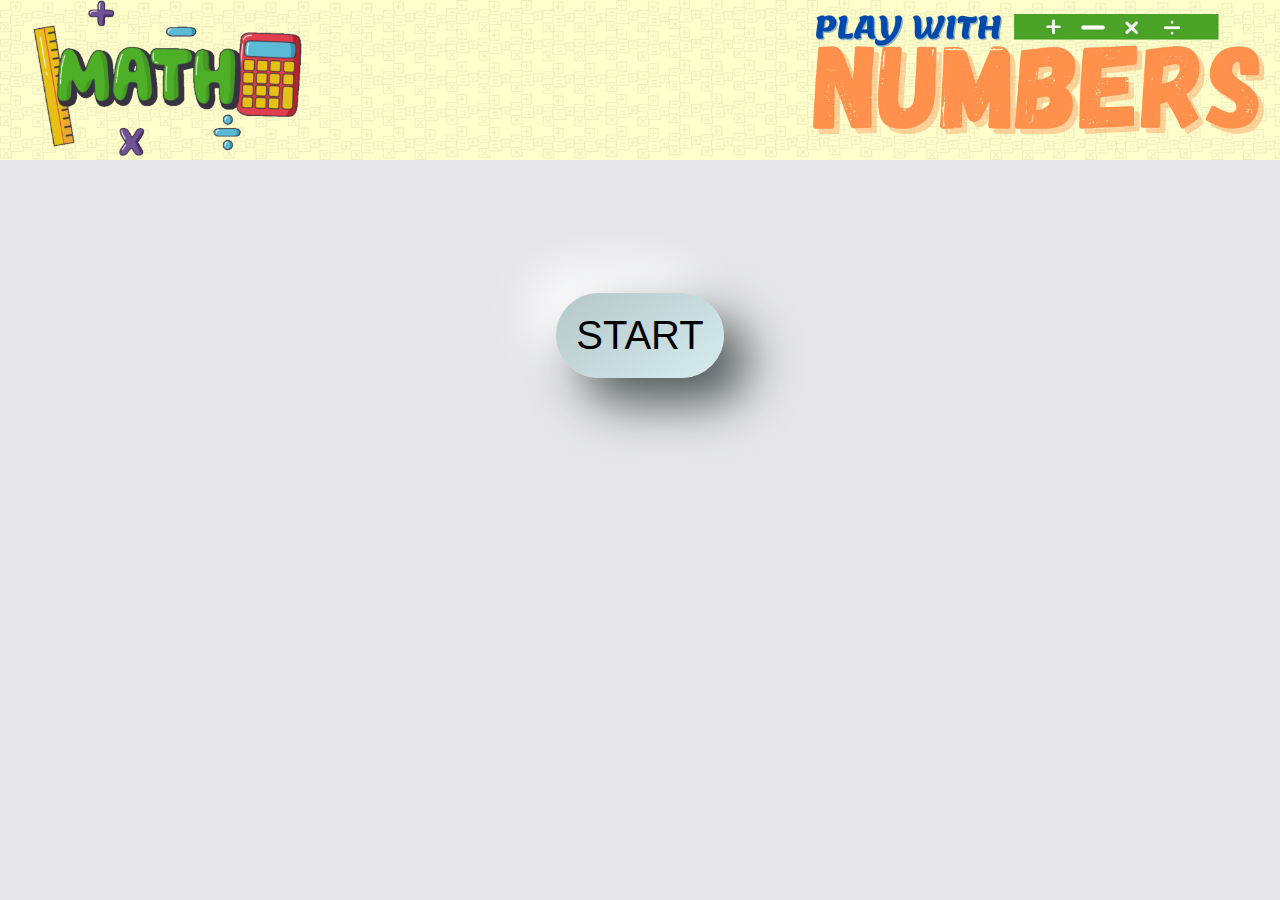
<file: index.html>
<!DOCTYPE html>
<html lang="en">
<head>
    <meta charset="UTF-8">
    <meta http-equiv="X-UA-Compatible" content="IE=edge">
    <meta name="viewport" content="width=device-width, initial-scale=1.0">
    <link rel="stylesheet" href="style.css">
    <title>maths Game</title>
</head>
<body>
    <center><img src="logo.jpg" alt="Logo"></center>
    <br><br><br><br><br><br><br><br>
    <center>
        <button id="start">START</button>
        <br><br>
    <ul id="list">
        <a href="/add.html"><button class="nano">Addition</button></a><br><br>
        <a href="/divide.html"><button class="nano-1">Division</button></a><br><br>
        <a href="/subtract.html"><button class="nano">Substraction</button></a><br><br>
        <a href="/multiply.html"><button class="nano-1">Multiplication</button></a><br><br>
    </ul>
    </center>
    <script src="/index.js"></script>
</body>
</html>
</file>
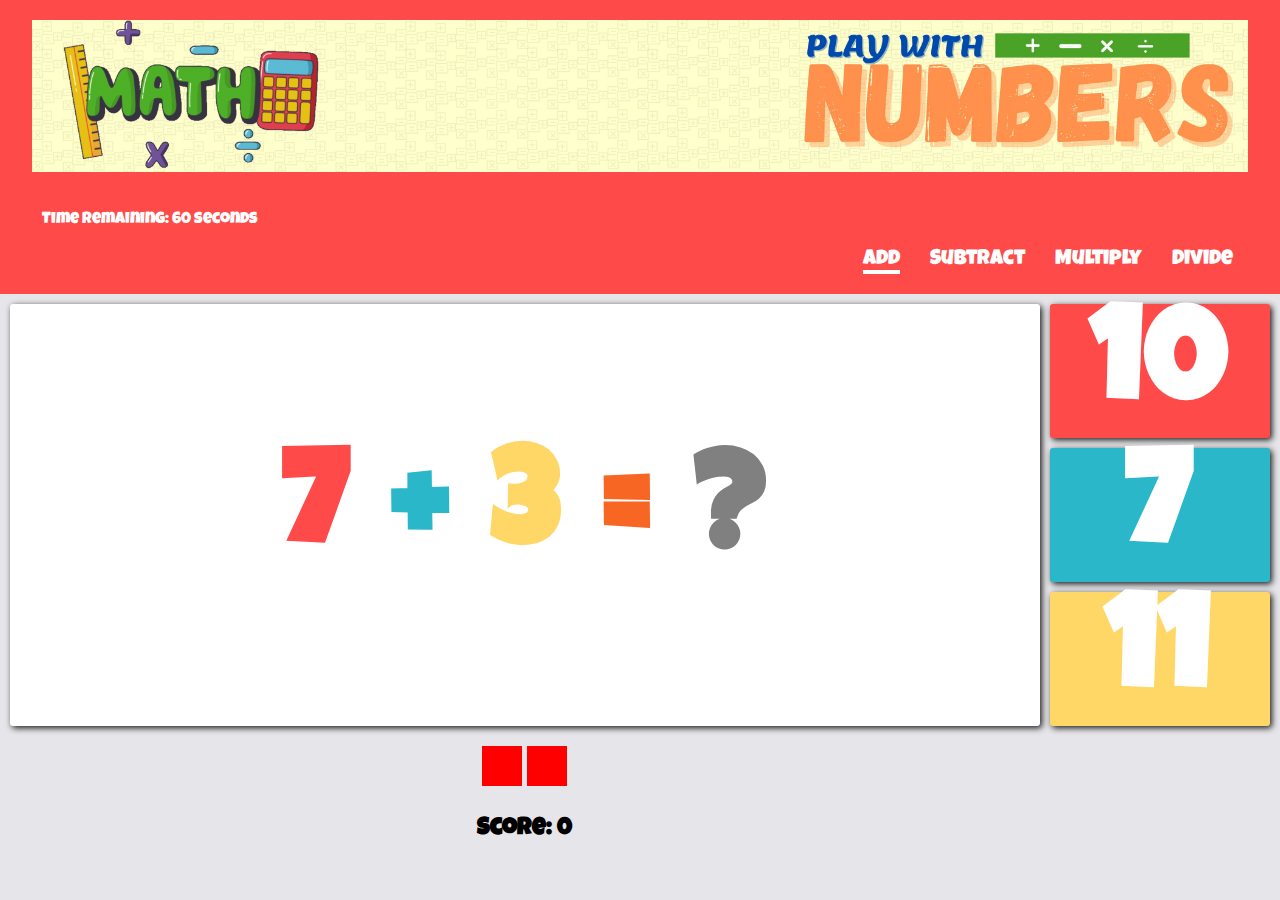
<file: add.html>
<!DOCTYPE html>
<html lang="en">
<head>
  <meta charset="UTF-8">
  <meta name="viewport" content="width=device-width, initial-scale=1.0">
  <link rel="stylesheet" href="https://cdnjs.cloudflare.com/ajax/libs/font-awesome/4.7.0/css/font-awesome.min.css">
  <link rel="stylesheet" href="style.css">
  <title>Add</title>
  <link rel="stylesheet" href="feedback.css">
</head>
<body>
  
  <audio id="myAudio">
    <source src="wrong.mp3" type="audio/mpeg">
  </audio>
  <audio id="myAudio2">
    <source src="right.mp3" type="audio/mpeg">
  </audio>
  <audio id="winAudio">
    <source src="win.mp3" type="audio/mpeg">
  </audio>  
  <audio id="loosAudio">
    <source src="loose.mp3" type="audio/mpeg">
  </audio>
  

  <header>
    <div class="container">
      <div class="nav">
        <img src="logo.jpg" alt="Logo" align="left">
      </div>
      <div class="nav">
        <div class="timer" align="left">Time remaining: <span id="time-remaining">60</span> seconds</div>
        <br><br>
        <nav>
          <ul>
            <li class="current"><a href="add.html">Add</a></li>
            <li><a href="subtract.html">Subtract</a></li>
            <li><a href="multiply.html">Multiply</a></li>
            <li><a href="divide.html">Divide</a></li>
          </ul>
          
        </nav>
      </div>
    </div>
  </header>
  
  <div class="wrapper">
      <div class="equation">
        <h1  id="num1" style="color:#FE4A49"></h1>
        <h1 style="color: #2AB7CA;">+</h1>
        <h1  id="num2" style="color: #FED766">1</h1>
        <h1  style="color: #F86624">=</h1>
        <h1  style="color: gray">?</h1>
      </div>
      <div class="answer-options">
        <div class="options" style="background-color: #FE4A49;">
          <h1 id="option1">1</h1>
        </div>
        <div class="options" style="background-color: #2AB7CA;">
          <h1 id="option2">2</h1>
        </div>
        <div class="options" style="background-color: #FED766;">
          <h1 id="option3">3</h1>
        </div>
      </div>
      <h2><div class="feedback">
        <div id="correct"></div>
        <div id="incorrect"></div>
        </div>
        <br>
        <center><div class="score" id="Score: ">0</div></center>
      </h2>
      <br>
      <!-- <center><button id="play-again" class="button" onclick="location.href='result.html'">Play Again</button></center> -->
  </div>

  <script src="add.js"></script>
</body>
</html>
</file>
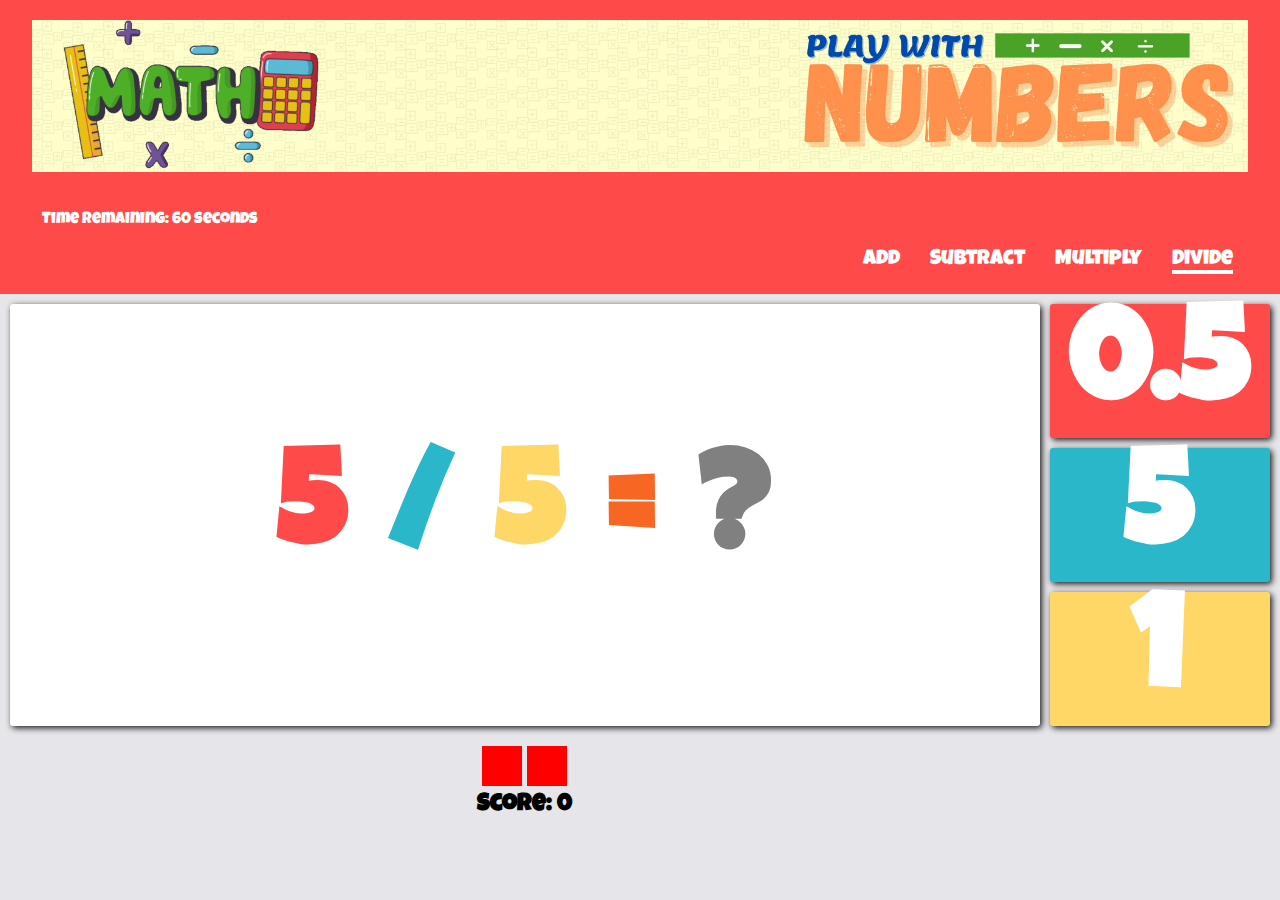
<file: divide.html>
<!DOCTYPE html>
<html lang="en">
<head>
  <meta charset="UTF-8">
  <meta name="viewport" content="width=device-width, initial-scale=1.0">
  <link rel="stylesheet" href="https://cdnjs.cloudflare.com/ajax/libs/font-awesome/4.7.0/css/font-awesome.min.css">
  <link rel="stylesheet" href="style.css">
  <title>Divide</title>
  <link rel="stylesheet" href="feedback.css">
</head>
<body>

  <audio id="myAudio">
    <source src="wrong.mp3" type="audio/mpeg">
  </audio>
  <audio id="myAudio2">
    <source src="right.mp3" type="audio/mpeg">
  </audio>
  <audio id="winAudio">
    <source src="win.mp3" type="audio/mpeg">
  </audio>  
  <audio id="loosAudio">
    <source src="loose.mp3" type="audio/mpeg">
  </audio>

  <header>
    <div class="container">
      <div class="nav">
        <img src="logo.jpg" alt="Logo" align="left">
      </div>
      <div class="nav">
        <div class="timer" align="left">Time remaining: <span id="time-remaining">60</span> seconds</div>
        <br><br>
        <nav>
          <ul>
            <li><a href="add.html">Add</a></li>
            <li><a href="subtract.html">Subtract</a></li>
            <li><a href="multiply.html">Multiply</a></li>
            <li class="current"><a href="divide.html">Divide</a></li>
          </ul>
        </nav>
      </div>
    </div>
  </header>

  <div class="wrapper">
    <div class="equation">
      <h1 id="num1" style="color:#FE4A49"></h1>
      <h1 style="color: #2AB7CA">/</h1>
      <h1 id="num2" style="color: #FED766">1</h1>
      <h1 style="color: #F86624">=</h1>
      <h1 style="color: gray">?</h1>
    </div>
    <div class="answer-options">
      <div class="options" style="background-color: #FE4A49;">
        <h1 id="option1">1</h1>
      </div>
      <div class="options" style="background-color: #2AB7CA;">
        <h1 id="option2">2</h1>
      </div>
      <div class="options" style="background-color: #FED766;">
        <h1 id="option3">3</h1>
      </div>
    </div><h2>
    <div class="feedback">
      <div id="correct"></div>
      <div id="incorrect"></div>
      <br>
    </div>
    <center><div class="score" id="Score: ">0</div></center>
  </h2>
  <br>
  <!-- <center><button id="play-again" class="button" onclick="location.href='result.html'">Play Again</button></center> -->
  </div>

  <script src="divide.js"></script>
</body>

</html>
</file>
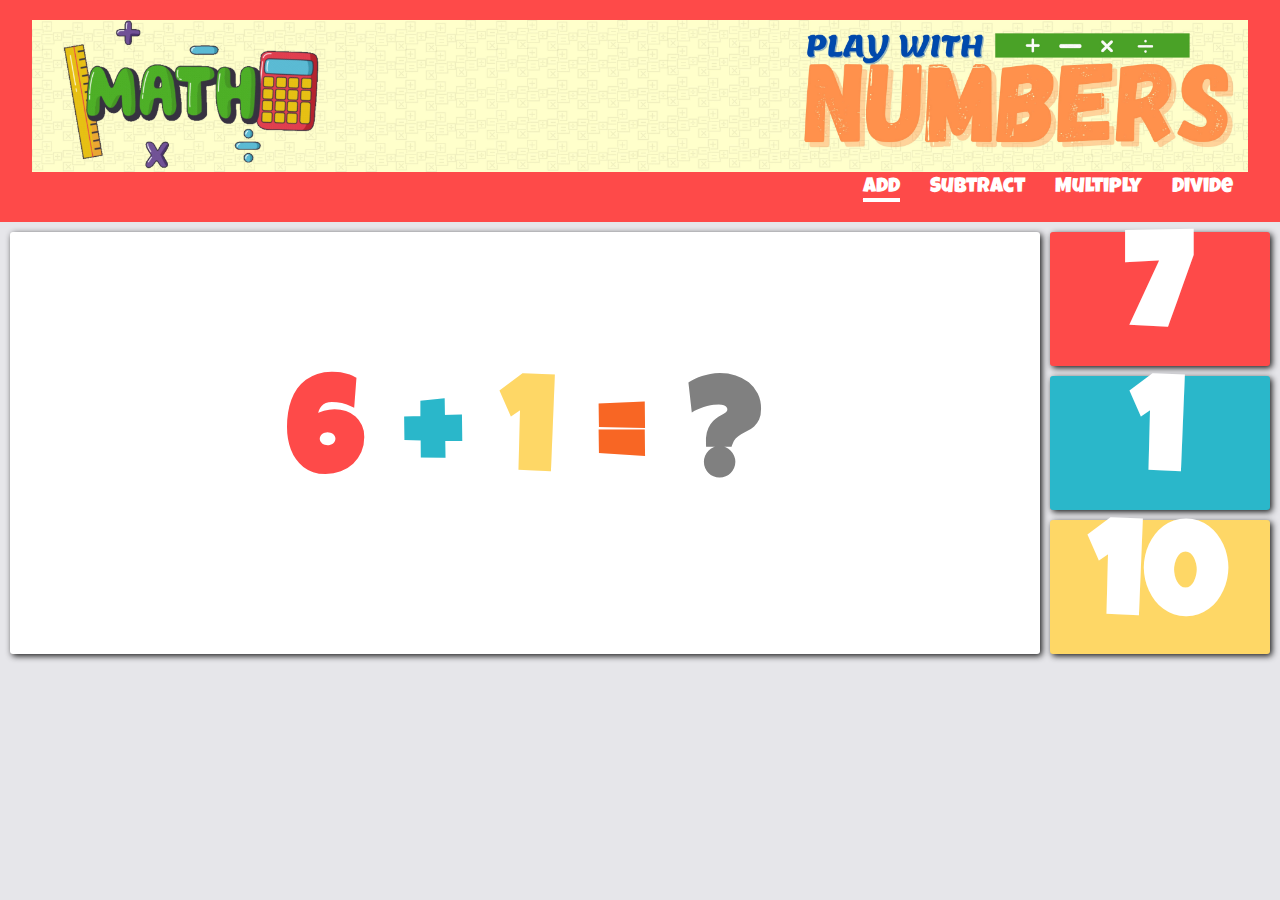
<file: main.html>
<!DOCTYPE html>
<html lang="en">
<head>
  <meta charset="UTF-8">
  <meta name="viewport" content="width=device-width, initial-scale=1.0">
  <link rel="stylesheet" href="https://cdnjs.cloudflare.com/ajax/libs/font-awesome/4.7.0/css/font-awesome.min.css">
  <link rel="stylesheet" href="style.css">
  <title>Add</title>
  
</head>
<body>
  
  <audio id="myAudio">
    <source src="wrong.mp3" type="audio/mpeg">
  </audio>

  <header>
    <div class="container">
      <div class="nav">
        <img src="logo.jpg" alt="Logo" align="left">
        <nav>
          <ul>
            <li class="current"><a href="add.html">Add</a></li>
            <li><a href="subtract.html">Subtract</a></li>
            <li><a href="multiply.html">Multiply</a></li>
            <li><a href="divide.html">Divide</a></li>
          </ul>
        </nav>
      </div>
    </div>
  </header>
  
  <div class="wrapper">
      <div class="equation">
        <h1  id="num1" style="color:#FE4A49"></h1>
        <h1 style="color: #2AB7CA;">+</h1>
        <h1  id="num2" style="color: #FED766">1</h1>
        <h1  style="color: #F86624">=</h1>
        <h1  style="color: gray">?</h1>
      </div>
      <div class="answer-options">
        <div class="options" style="background-color: #FE4A49;">
          <h1 id="option1">1</h1>
        </div>
        <div class="options" style="background-color: #2AB7CA;">
          <h1 id="option2">2</h1>
        </div>
        <div class="options" style="background-color: #FED766;">
          <h1 id="option3">3</h1>
        </div>
      </div>
  </div>

  <script src="add.js"></script>
  
</body>
</html>
</file>
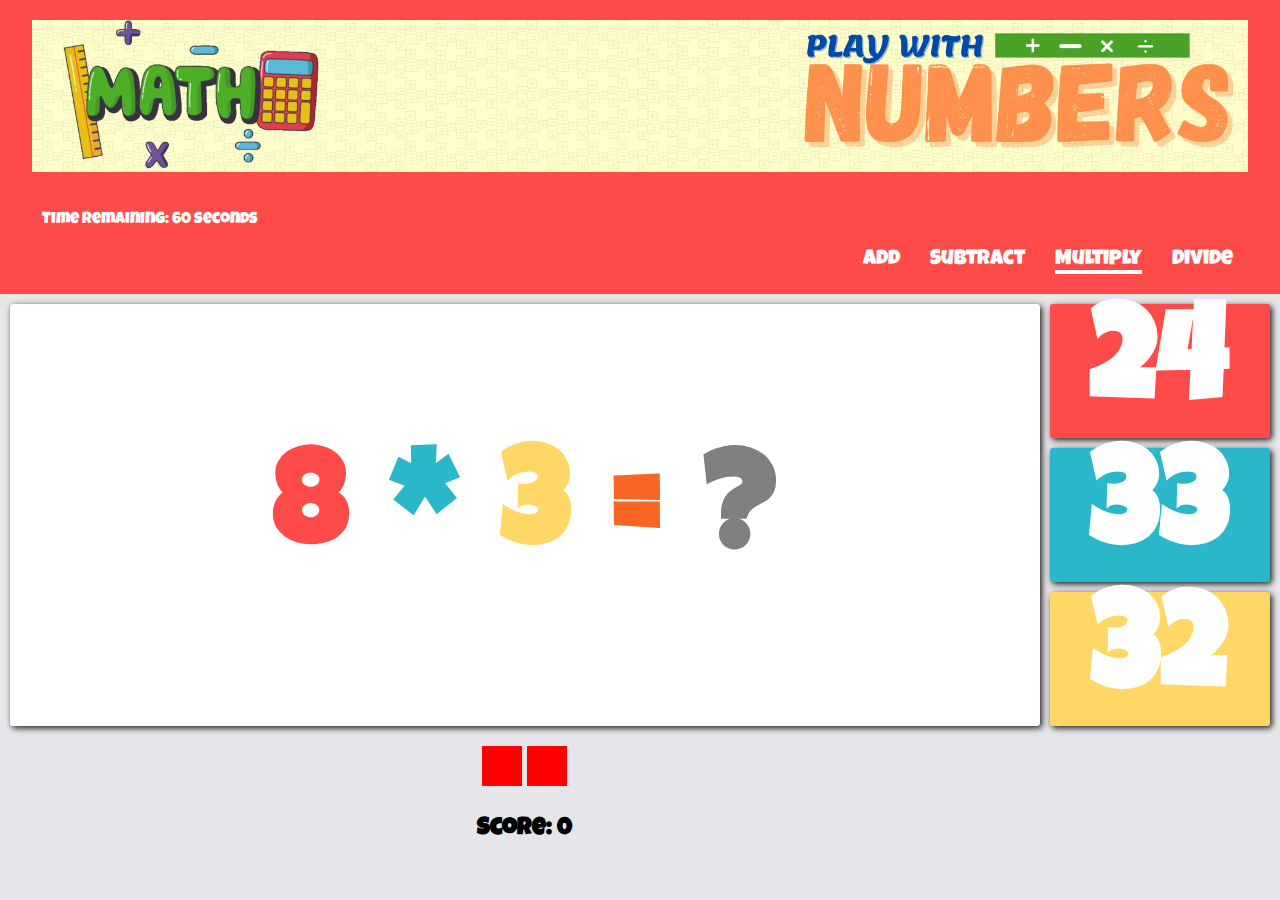
<file: multiply.html>
<!DOCTYPE html>
<html lang="en">

<head>
  <meta charset="UTF-8">
  <meta name="viewport" content="width=device-width, initial-scale=1.0">
  <link rel="stylesheet" href="https://cdnjs.cloudflare.com/ajax/libs/font-awesome/4.7.0/css/font-awesome.min.css">
  <link rel="stylesheet" href="style.css">
  <title>Multiply</title>
  <link rel="stylesheet" href="feedback.css">
</head>

<body>

  <audio id="myAudio">
    <source src="wrong.mp3" type="audio/mpeg">
  </audio>
  <audio id="myAudio2">
    <source src="right.mp3" type="audio/mpeg">
  </audio>
  <audio id="winAudio">
    <source src="win.mp3" type="audio/mpeg">
  </audio>  
  <audio id="loosAudio">
    <source src="loose.mp3" type="audio/mpeg">
  </audio>

  <header>
    <div class="container">
      <div class="nav">
        <img src="logo.jpg" alt="Logo" align="left">
      </div>
      <div class="nav">
        <div class="timer" align="left">Time remaining: <span id="time-remaining">60</span> seconds</div>
        <br><br>
        <nav>
          <ul>
            <li><a href="add.html">Add</a></li>
            <li><a href="subtract.html">Subtract</a></li>
            <li class="current"><a href="multiply.html">Multiply</a></li>
            <li><a href="divide.html">Divide</a></li>
          </ul>
        </nav>
      </div>
    </div>
  </header>

  <div class="wrapper">
    <div class="equation">
      <h1 id="num1" style="color:#FE4A49"></h1>
      <h1 style="color: #2AB7CA">*</h1>
      <h1 id="num2" style="color: #FED766">1</h1>
      <h1 style="color: #F86624">=</h1>
      <h1 style="color: gray">?</h1>
    </div>
    <div class="answer-options">
      <div class="options" style="background-color: #FE4A49;">
        <h1 id="option1">1</h1>
      </div>
      <div class="options" style="background-color: #2AB7CA;">
        <h1 id="option2">2</h1>
      </div>
      <div class="options" style="background-color: #FED766;">
        <h1 id="option3">3</h1>
      </div>
    </div><h2>
    <div class="feedback">
      <div id="correct"></div>
      <div id="incorrect"></div>
    </div>
    <br>
    <center><div class="score" id="Score: ">0</div></center>
  </h2>
  <br>
  <!-- <center><button id="play-again" class="button" onclick="location.href='result.html'">Play Again</button></center> -->
  </div>

  <script src="multiply.js"></script>
</body>

</html>
</file>
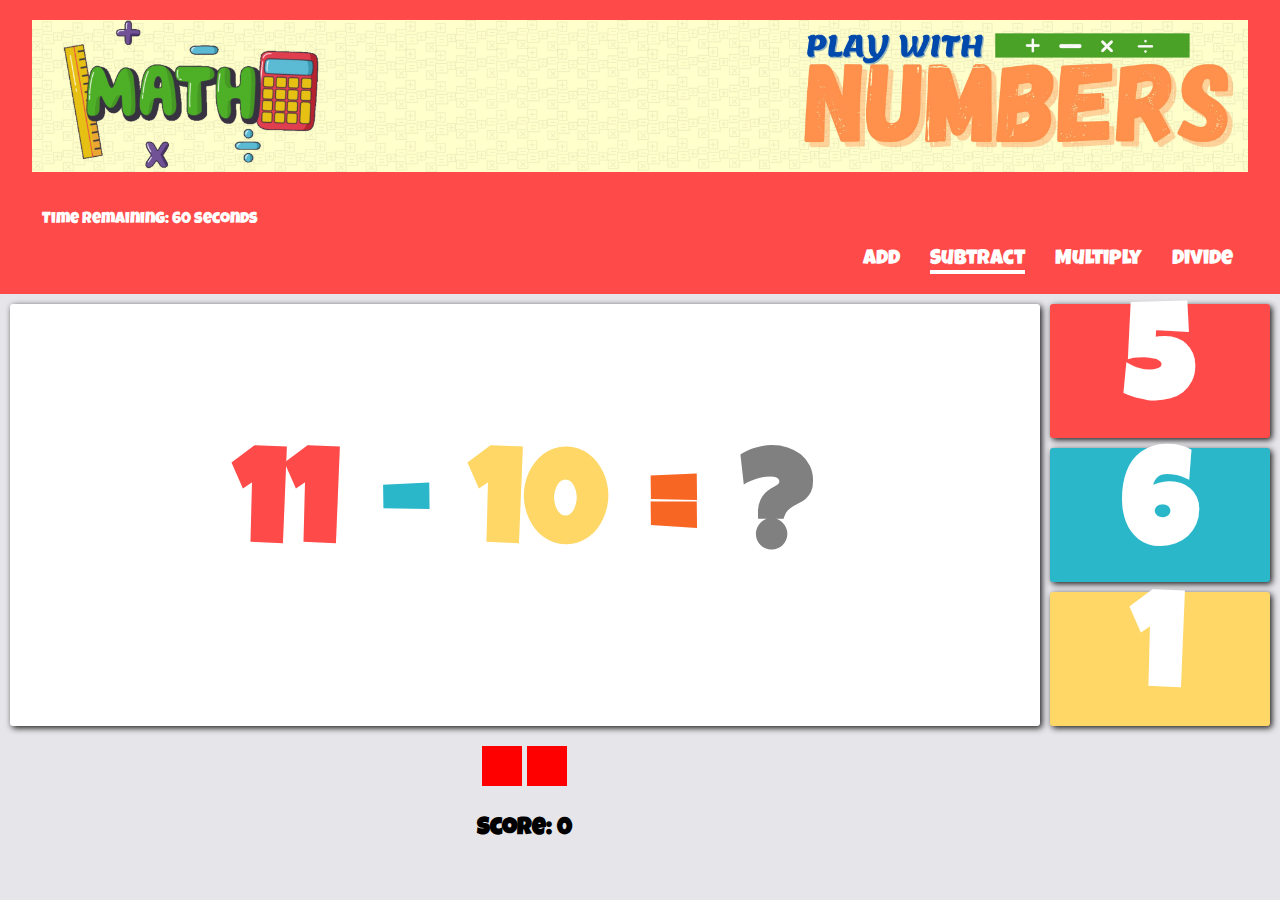
<file: subtract.html>
<!DOCTYPE html>
<html lang="en">
<head>
  <meta charset="UTF-8">
  <meta name="viewport" content="width=device-width, initial-scale=1.0">
  <link rel="stylesheet" href="https://cdnjs.cloudflare.com/ajax/libs/font-awesome/4.7.0/css/font-awesome.min.css">
  <link rel="stylesheet" href="style.css">
  <title>Subtract</title>
  <link rel="stylesheet" href="feedback.css">
</head>
<body>

  <audio id="myAudio">
    <source src="wrong.mp3" type="audio/mpeg">
  </audio>
  <audio id="myAudio2">
    <source src="right.mp3" type="audio/mpeg">
  </audio>
  <audio id="winAudio">
    <source src="win.mp3" type="audio/mpeg">
  </audio>  
  <audio id="loosAudio">
    <source src="loose.mp3" type="audio/mpeg">
  </audio>

  <header>
    <div class="container">
      <div class="nav">
        <img src="logo.jpg" alt="Logo" align="left">
      </div>
      <div class="nav">
        <div class="timer" align="left">Time remaining: <span id="time-remaining">60</span> seconds</div>
        <br><br>
        <nav>
          <ul>
            <li><a href="add.html">Add</a></li>
            <li class="current" ><a href="subtract.html">Subtract</a></li>
            <li><a href="multiply.html">Multiply</a></li>
            <li><a href="divide.html">Divide</a></li>
          </ul>
        </nav>
      </div>
    </div>
  </header>

  <div class="wrapper">
    <div class="equation">
      <h1 id="num1" style="color:#FE4A49"></h1>
      <h1 style="color: #2AB7CA">-</h1>
      <h1 id="num2" style="color: #FED766">1</h1>
      <h1 style="color: #F86624">=</h1>
      <h1 style="color: gray">?</h1>
    </div>
    <div class="answer-options">
      <div class="options" style="background-color: #FE4A49;">
        <h1 id="option1">1</h1>
      </div>
      <div class="options" style="background-color: #2AB7CA;">
        <h1 id="option2">2</h1>
      </div>
      <div class="options" style="background-color: #FED766;">
        <h1 id="option3">3</h1>
      </div>
    </div><h2>
    <div class="feedback">
      <div id="correct"></div>
      <div id="incorrect"></div>
    </div>
    <br>
    <center><div class="score" id="Score: ">0</div></center>
    <h2>
      <br>
      <!-- <center><button id="play-again" class="button" onclick="location.href='result.html'">Play Again</button></center> -->
  </div>

  <script src="subtract.js"></script>
</body>

</html>
</file>
<file: style.css>
@import url('https://fonts.googleapis.com/css2?family=Luckiest+Guy&display=swap');
img{
  width: 100%;
  height: auto;
}

#start{
  color:#000000;
  font-size: 40px;
  padding: 20px;
  border:0px;
  border-radius: 52px;
  background: linear-gradient(145deg, #b4c7c9, #d6ecef);
  box-shadow:  25px 25px 50px #505859,
               -25px -25px 50px #ffffff;
}
#start:hover{
  background-color:#c53232;
  cursor: pointer;
  color:rgb(51, 51, 51);
  font-size: 35px;
}
.nano{
  border:0px;
  font-size: 30px;
  padding: 10px;
  border-radius: 52px;
  background: linear-gradient(145deg, #b4c7c9, #d6ecef);
  box-shadow:  25px 25px 50px #505859,
               -25px -25px 50px #ffffff;
}
.nano:hover{
  background-color:#1fb5b5;
  cursor: pointer;
  color:rgb(51, 51, 51);
  font-size: 35px;
}
.nano-1{
  border:0px;
  font-size: 30px;
  padding: 10px;
  border-radius: 52px;
  background: linear-gradient(145deg, #b4c7c9, #d6ecef);
  box-shadow:  25px 25px 50px #505859,
               -25px -25px 50px #ffffff;
}
.nano-1:hover{
  background-color:#1fb5b5;
  cursor: pointer;
  color:rgb(51, 51, 51);
  font-size: 35px;
}
*{
  padding: 0;
  margin: 0;
}

body{
  font-family: 'Luckiest Guy', cursive;
  background-color: #E6E6EA;
}

header{
  background: #FE4A49;
}

.container{
  width: 95%;
  margin: auto;
}

.nav{
  overflow: hidden;
  background:#FE4A49;
  color: #fff;
  padding: 20px 0;
}

.nav h2{
  font-size: 2rem;
  float: left;
}

nav{
  float: right;
}

nav ul{
  list-style-type: none;
}

nav li{
  font-size: 1.3rem;
  margin-top: 5px;
  float: left;
  padding: 0 15px;
}

nav a{
  text-decoration: none;
  color: #fff;
}

.current a::after{
  content: '-';
  font-size: 4px;
  background-color: white;
  display: block;
}

.wrapper{
  display: grid;
  grid-template-columns: 82% 18%;
}

.equation{
  display: flex;
  justify-content: center;
  align-items: center;
  box-shadow: 2px 2px 6px 0px rgba(0, 0, 0, 0.9);
  font-size: 5.2vw;
  background: #fff;
  border-radius: 3px;
  text-align: center;
  margin: 10px 10px 0px 10px;
}

.equation h1{
  display: inline;
  padding: 20px;
}

.answer-options{
  font-size: 5.2vw;
  margin-right: 10px;
}

.options{
  display: flex;
  justify-content: center;
  align-items: center;
  cursor: pointer;
  border-radius: 3px;
  margin-top: 10px;
  color: #fff;
  transition: 2s;
  box-shadow: 2px 2px 6px 0px rgba(0, 0, 0, 0.9);
}

@media(max-width:768px){
  .nav h2{
    font-size: 1.5rem;
    float: none;
    text-align: center;
  }

  nav{
    float: none;
    display: flex;
    justify-content: center;
  }

  nav li{
    font-size: 1rem;
  }
}

@media(max-width:480px){
  .nav h2{
    float: none;
    text-align: center;
  }

  .equation h1{
    display: inline;
    padding: 10px;
  } 

  nav li{
    font-size: .8rem;
  }

}

.timer {
  float: left;
  margin-left: 10px;
}
#play-again{
  text-decoration: none;
  margin: 20px;
  text-align: center;
  font-size:30px;
  padding: 20px;
  color:white;
  background-color: red;
  border-radius: 30px;
}
#play-again:hover{
  background-color: rgb(30, 255, 30);
  cursor: pointer;
  color:white;
}
</file>
<file: feedback.css>
.feedback {
    text-align: center;
  }
  
  #correct,
  #incorrect {
    color: white;
    background-color: red;
    display: inline-block;
    padding: 20px;
    margin-top: 20px;
  }
</file>
